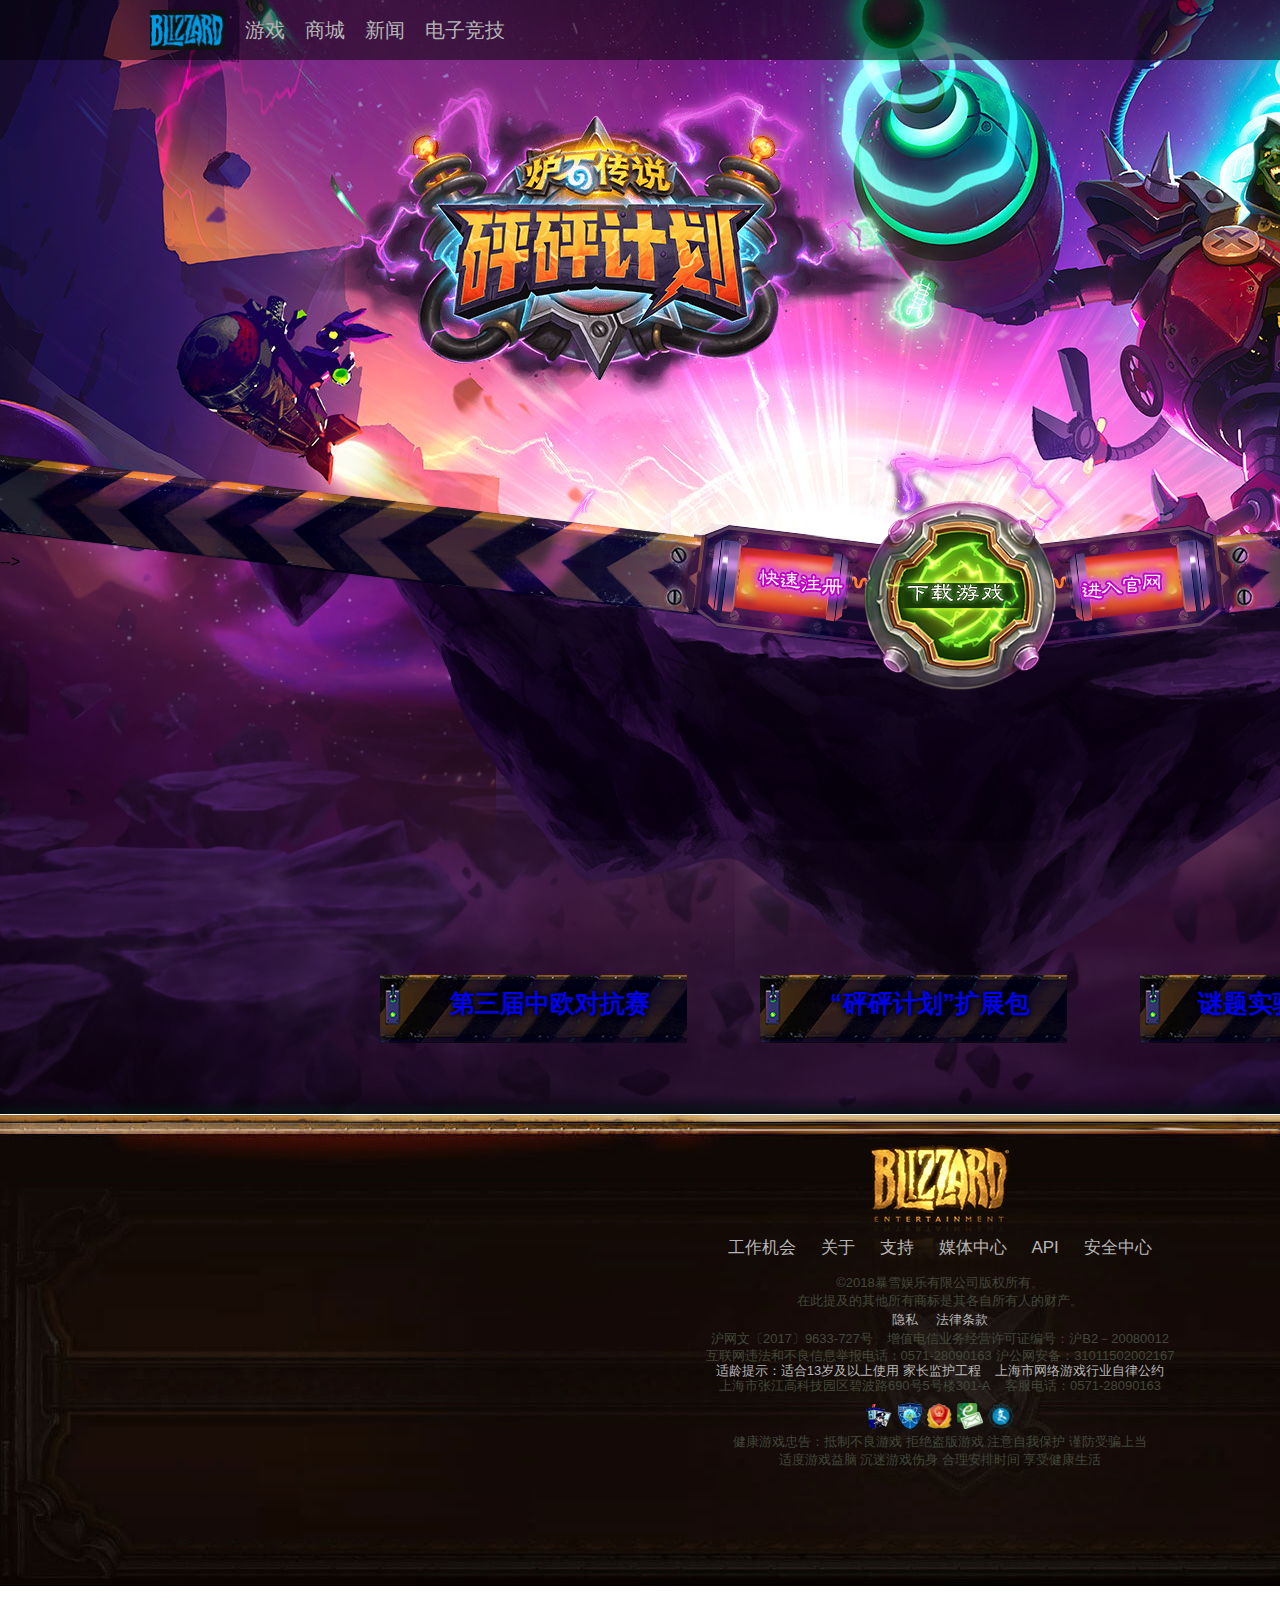
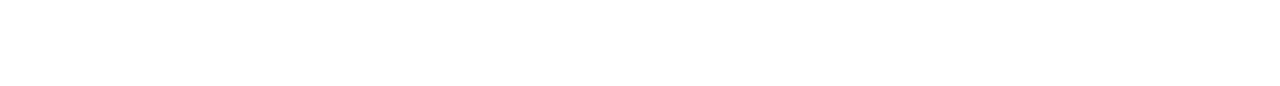
<file: BattleNet/index.html>
<!DOCTYPE html>
<html>
	<head>
		<meta charset="utf-8" />
		<title>炉石传说</title>
		<!--<link rel="icon" href="img/title.png" type="image/x-icon"/>-->
		<link rel="stylesheet" href="css/public.css" />
	</head>
	<body >
		<div class="container">
			<div id="desktop">
				<nav id="topContent">
					<div id="logo"><a href="#"><img src="img/ii/logob.png"/></a></div>
					<div id="game"><a href="#">游戏</a></div>
				    <div id="store"><a href="#">商城</a></div>
				    <div id="news"><a href="#">新闻</a></div>
				    <div id="e-sport"><a href="#">电子竞技</a> </div>
				    <div id="account">
				    	<div id="suport"><a href="#">支持</a> </div>
				        <div id="myAccount"><a href="#">我的账户</a> </div>
				    </div>
				</nav>
				<div class="logo"><img src="img/ii/logo.png"></div>
			</div>
		</div>	
		<div class="menu">
			<div class="menuChoices"><img src="img/ii/sprite.png" align="middle"></div>-->
			<!--<div class="left"><img src="img/drboom-1.png"></div>-->
			<!--<div class="right"><img src="img/drboom-2.png"></div>-->
		</div>
		
		<div class="mainNews">
			<!--<div class="newsBg"><img src="img/bg.jpg"></div>-->
			<div class="position">
			<div class="showNews">
				<!--<img src="img/title_bg.png">-->
				<a href="pengpeng.html" class="ce">第三届中欧对抗赛</a>
				<div class="showImg">
					<img src="img/ii/C_E.png" />
				</div>

			
				<!--<img src="img/title_bg.png">
				<p>xiaomi 8</p>
				<div class="showInf">手机太6了！</div>-->
			</div>
			
			<div class="showNews">
				
				<!--<img src="img/title_bg.png">-->
				<a href="pengpeng.html" class="pp">“砰砰计划”扩展包</a>
				<div class="showImg">
					<img src="img/ii/boom.png" />
				</div>
			
				<!--<img src="img/title_bg.png">
				<p>xiaomi 8</p>
				<div class="showInf">手机太6了！</div>-->
			</div>
			
			<div  class="showNews">
				
				<!--<img src="img/title_bg.png">-->
				<a href="pengpeng.html" class="se">谜题实验室现已开放</a>
				<div class="showImg">
					<img src="img/ii/secret.png" />
				</div>
			
				<!--<img src="img/title_bg.png">
				<p>xiaomi 8</p>
				<div class="showInf">手机太6了！</div>-->
			</div>
			</div>
			
		</div>
		
		<div class="bottom">
			<!--<div class="bottomBg"><img src="img/footer.jpg"></div>-->
			<div class="navfooter">
				<div class="footer-logo"><img src="img/ii/logo_blizzard.png"/></div>
				<div class="foot-link">
					<div class="workchance">
						<a href="#">工作机会</a>
					</div>
					<div class="workchance">
						<a href="#">关于</a>
					</div>
					<div class="workchance">
						<a href="#">支持</a>
					</div>
					<div class="workchance">
						<a href="#">媒体中心</a>
					</div>
					<div class="workchance">
						<a href="#">API</a>
					</div>
					<div class="workchance">
						<a href="#">安全中心</a>
					</div>
				</div>
				<div class="copyright">©2018暴雪娱乐有限公司版权所有。</div>
				<div class="copyright">在此提及的其他所有商标是其各自所有人的财产。</div>
				
				<div class="legal">
					<div class="privacy">
						<a href="#">隐私</a>
					</div>
					<div class="privacy">
						<a href="#">法律条款</a>
					</div>
				</div>
				<div class="legalmessage">
					<div class="number"><a href="#">沪网文〔2017〕9633-727号</a></div>
					<div class="number"><a href="#">增值电信业务经营许可证编号：沪B2－20080012</a></div>
					
				</div>
				<div class="additionalLegal">
					<div class="addition">互联网违法和不良信息举报电话：0571-28090163</div>
					<div class="addition">沪公网安备：31011502002167</div>
				</div>
				<div class="agetip">
					<div class="age"><a href="#">适龄提示：适合13岁及以上使用 家长监护工程</a></div>
					<div class="age"><a href="#">上海市网络游戏行业自律公约</a></div>
				</div>
				<div class="address">
					<div class="addresscontent">上海市张江高科技园区碧波路690号5号楼301-A</div>
					<div class="addresscontent">客服电话：0571-28090163</div>
				</div>
				<div class="legalPicture">
					<a href="#"><img src="img/ii/cyberpolice.gif"/></a>
					<a href="#"><img src="img/ii/zx100.gif"/></a>
					<a href="#"><img src="img/ii/sgs.gif"/></a>
					<a href="#"><img src="img/ii/shjbzx.gif"/></a>
					<a href="#"><img src="img/ii/culture-logo-1.png"/></a>
				</div>
				<div class="addiction">健康游戏忠告：抵制不良游戏  拒绝盗版游戏  注意自我保护  谨防受骗上当</div>
				<div class="addiction">适度游戏益脑  沉迷游戏伤身  合理安排时间  享受健康生活</div>
			</div>
		</div>
	</body>
	<!--<script type="text/javascript" src="js/jquery-3.3.1.js" ></script>
	<script type="text/javascript" src="js/showImg.js" ></script>-->
</html>
</file>
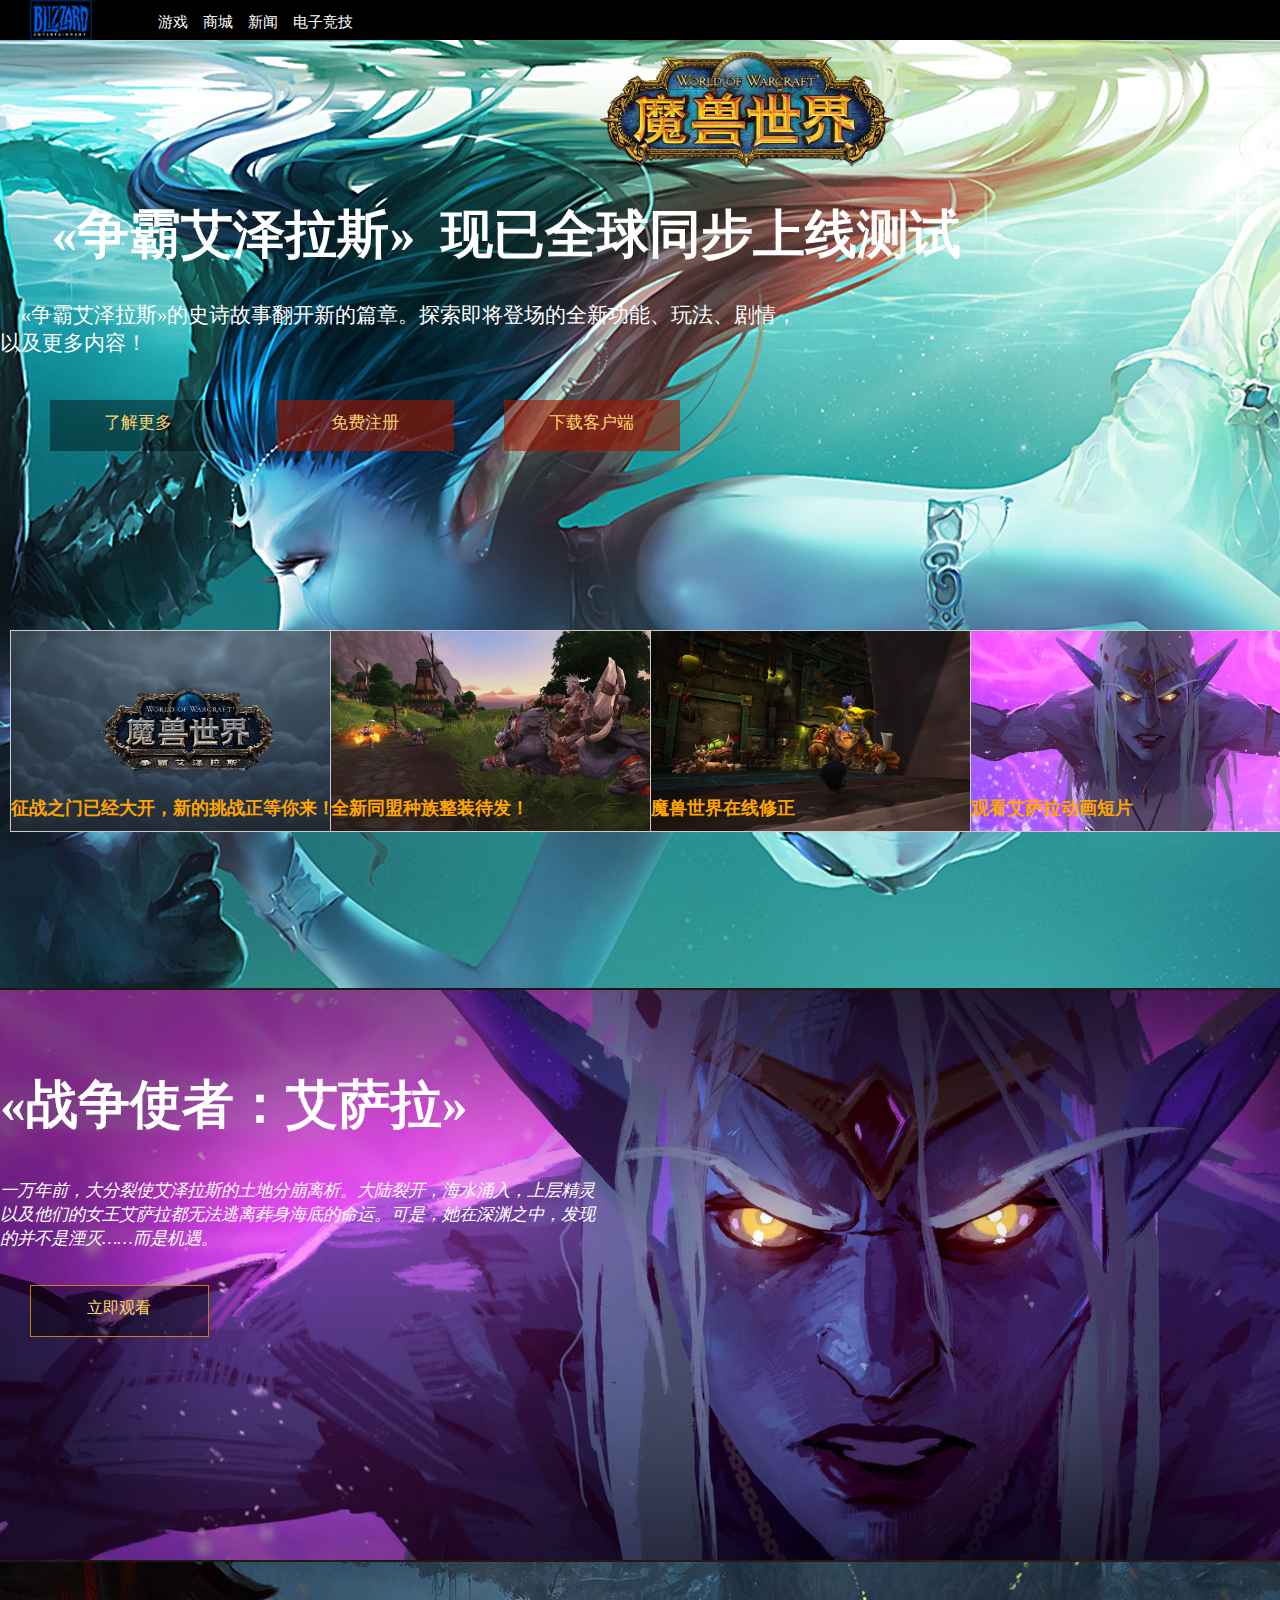
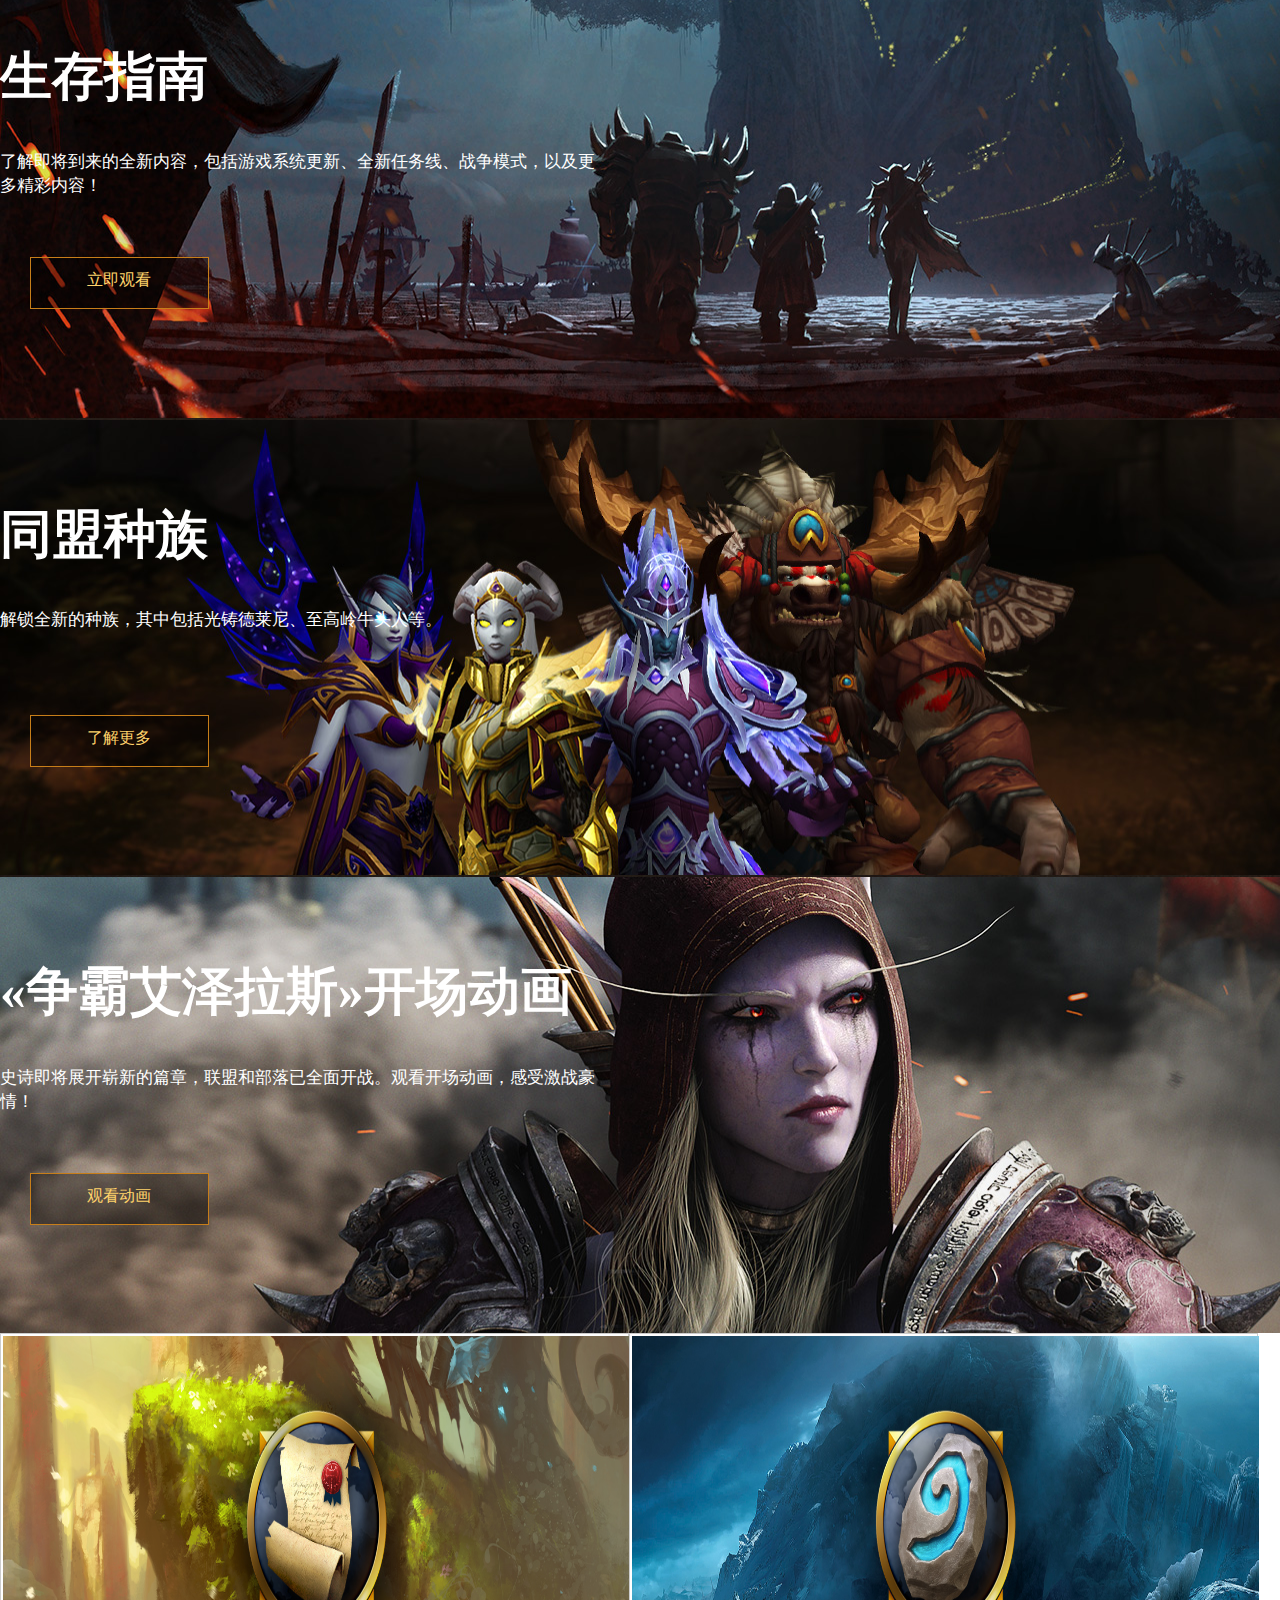
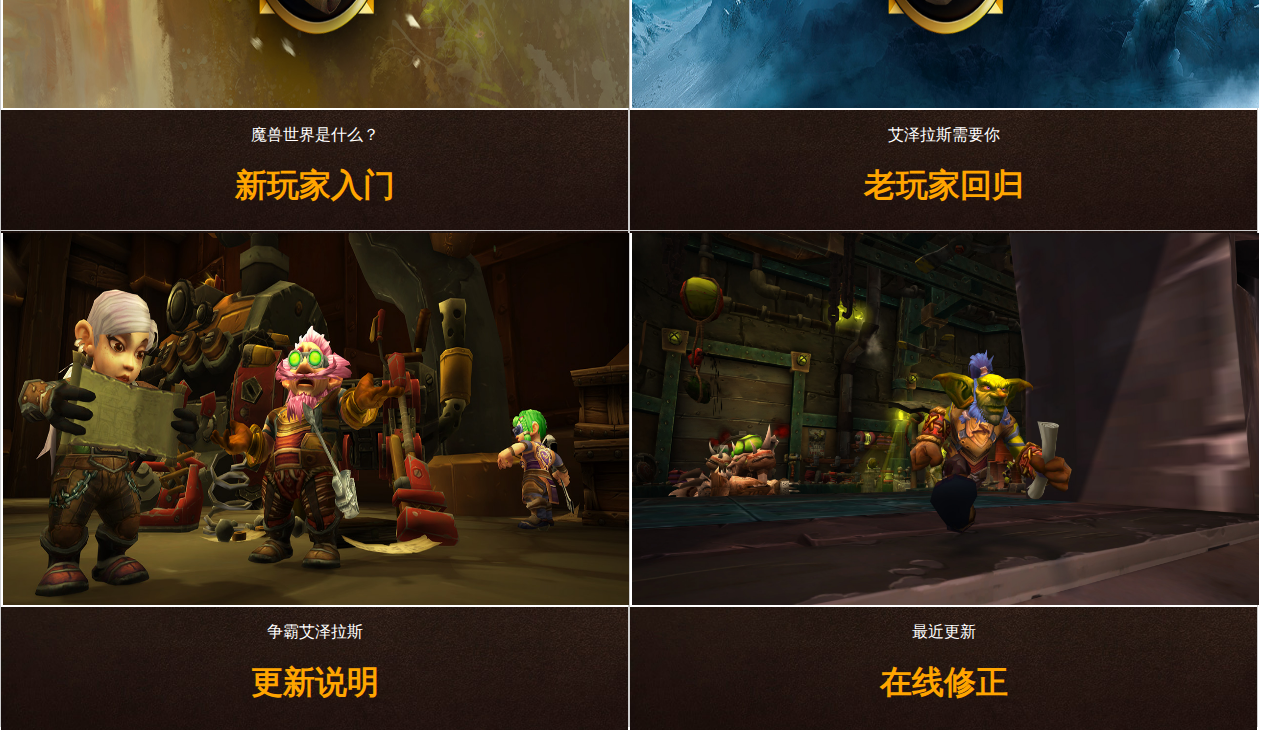
<file: BattleNet/demo1.html>
<!DOCTYPE html>
<html>
	<head>
		<meta charset="UTF-8">
		<title>魔兽世界</title>
		<style>
			*{
				margin: 0;
			}
			.body {
				width:100%;
				min-height: auto;
				/*background: orange;*/
				background-image: url(img/dbg.jpg);
			}
			.video{
				width: 100%;
				height: 988.233px;
				/*background: purple;*/
				background-image: url(img/vid.jpg);
			}
			.head-container{
				width: 100%;
				height: 40px;
				background: black;
			}
			.head-container .baoxue{
				width: 61.81px;
				height: 40px;
				margin-left: 30px;
				float: left;
				position: relative;
			}
			.head-container .baoxue img{
				width: 100%;
				height: 100%;
			}
			.head-container .biaoti{
				width: 600px;
				height: 40px;
				text-align: center;
				margin-left: 118px;
			}
			.head-container .biaoti ul li{
				list-style: none;
				text-align: center;
				color: white;
				font-size: 15px;
				float: left;
				cursor: pointer;
				line-height: 15px;
			}
			.head-container .biaoti ul li a{
				display: block;
				color: white;
				text-decoration: none;
			}
			.head-container .biaoti ul li .showyx{
				width: 100%;
				height: 250px;
				background-color: rgba(100,98,65,.5);
				position: absolute;
				left: 0px;
				display: none;
			}
			.head-container .biaoti ul li:hover .showyx{
				display: block;
			}
			.msinfo{
				width: 100%;
				height: 130px;
				/*background: pink;*/
				position: relative;
				float: left;
			}
			.msinfo .mslogo{
				width: 293px;
				height: 118px;
				background-image: url(img/moshoulogotu.png);
				background-size: 100%;
				position: relative;
				top: 12px;
				left: 600px;
				float: left;
			}
			.space1{
				width: 100%;
				height: 160px;
				/*background: gray;*/
			}
			.dazi{
				width: 100%;
				height: 262.733px;
				/*background: palegreen;*/
			}
			.dazi .dazi_biaoti{
				width: 100%;
				height: 77.4px;
				font-size: 51.6px;
				color: white;
			}
			.dazi .dazi_space{
				width: 100%;
				height: 24px;
			}
			.dazi .dazi_js{
				width: 800px;
				height: 62.2px;
				font-size: 20.7333px;
				font-weight: 400;
				color: white;
			}
			.dazi .dazi_space2{
				width: 50%;
				height: 36px;
			}
			.dazi .dazi_button{
				width: 100%;
				height: 73.1333px;
			}
			.dazi .dazi_button .button1{
				width: 176.8px;
				height:51.5333px;
				background: rgba(0,0,0,.4);
				float: left;
				margin-left: 50px;
				cursor: pointer;
			}
			.dazi .dazi_button .button1:hover{
				background-color: rgba(199, 126, 25,.8);
			}
			.dazi .dazi_button .button2{
				width: 176.8px;
				height:51.5333px;
				background-color: rgba(159,22,0,.6);
				float: left;
				margin-left: 50px;
				cursor: pointer;
			}
			.dazi .dazi_button .button2:hover{
				background-color: rgba(159,22,0,.8);
			}
			.dazi .dazi_button .button3{
				width: 176.8px;
				height:51.5333px;
				float: left;
				background-color: rgba(159,22,0,.6);
				margin-left: 50px;
				cursor: pointer;
			}
			.dazi .dazi_button .button3:hover{
				background-color: rgba(159,22,0,.8);
			}
			.dazi .dazi_button .button1 .button1-label{
				width: 116.8px;
				height: 25.9333px;
				color: rgb(255, 211, 107);
				text-align: center;
				line-height: 25.9333px;
				margin-left: 30px;
				margin-top: 10px;
				font-size: 17.2833px;
			}
			.dazi .dazi_button .button2 .button2-label{
				width: 116.8px;
				height: 25.9333px;
				color: rgb(255, 211, 107);
				font-size: 17.2833px;
				text-align: center;
				line-height: 25.9333px;
                margin-left: 30px;
				margin-top: 10px;
				
			}
			.dazi .dazi_button .button3 .button3-label{
				width: 116.8px;
				height: 25.9333px;
				color: rgb(255, 211, 107);
				font-size: 17.2833px;
				text-align: center;
				line-height: 25.9333px;
				margin-left: 30px;
				margin-top: 10px;
			}
			.space2{
				width: 100%;
				height: 160px;
				/*background: blue;*/
			}
			.xinwen1{
				width: 25%;
				height: 215.5px;
				/*background: brown;*/
				float: left;
			}
			.xinwen1 .xwt1{
				width: 354.8px;
				height: 199.567px;
				background-image: url(img/xw1.png);
				background-size: 100%;
				margin-top: 7.5px;
				margin-left: 10px;
				float: left;
				border: 1px #ccc solid;
				cursor: pointer;
			}
			.xinwen1 .xwt1:hover{
				border-color: orange;
			}
			.xinwen1 .xwt1 .xwt1-w{
				width: 354.8px;
				height: 84px;
				/*background: blue;*/
				margin-top: 116px;
				font-size: 18px;
				line-height: 40.6px;
				color: orange;
			}
			.xinwen2{
				width: 25%;
				height: 215.5px;
				/*background: white;*/
				float: left;
			}
			.xinwen2 .xwt2{
				width: 354.8px;
				height: 199.567px;
				background-image: url(img/xw2.jpg);
				background-size: 100%;
				margin-top: 7.5px;
				margin-left: 10px;
				float: left;
				border: 1px #ccc solid;
				cursor: pointer;
			}
			.xinwen2 .xwt2:hover{
				border-color: orange;
			}
			.xinwen2 .xwt2 .xwt2-w{
				width: 354.8px;
				height: 84px;
				/*background: blue;*/
				margin-top: 116px;
				font-size: 18px;
				line-height: 40.6px;
				color: orange;
			}
			.xinwen3{
				width: 25%;
				height: 215.5px;
				/*background: brown;*/
				float: left;
			}
			.xinwen3 .xwt3{
				width: 354.8px;
				height: 199.567px;
				background-image: url(img/xw3.jpg);
				background-size: 100%;
				margin-top: 7.5px;
				margin-left: 10px;
				float: left;
				border: 1px #ccc solid;
				cursor: pointer;
			}
			.xinwen3 .xwt3:hover{
				border-color: orange;
			}
			.xinwen3 .xwt3 .xwt3-w{
				width: 354.8px;
				height: 84px;
				/*background: blue;*/
				margin-top: 116px;
				font-size: 18px;
				line-height: 40.6px;
				color: orange;
			}
			.xinwen4{
				width: 25%;
				height: 215.5px;
				/*background: khaki;*/
				float: left;
			}
			.xinwen4 .xwt4{
				width: 354.8px;
				height: 199.567px;
				background-image: url(img/xw4.jpg);
				background-size: 100%;
				margin-top: 7.5px;
				margin-left: 10px;
				float: left;
				border: 1px #ccc solid;
				cursor: pointer;
			}
			.xinwen4 .xwt4:hover{
				border-color: orange;
			}
			.xinwen4 .xwt4 .xwt4-w{
				width: 354.8px;
				height: 84px;
				/*background: blue;*/
				margin-top: 116px;
				font-size: 18px;
				line-height: 40.6px;
				color: orange;
			}
			.asl{
				width: 100%;
				height: 569.7px;
				/*background: white;*/
				background-image: url(img/asl.jpg);
				margin-top: 2px;
				position: relative;
			}
			.asl .aslbiaoti{
				width: 1215.37px;
				height: 77.4px;
				color: white;
				font-size: 51.6px;
				position: relative;
				top: 80px;
			}
			.asl .aslnr{
				width: 607.683px;
				height: 77.8px;
				/*background: red;*/
				font-size: 17.2833px;
				color: white;
				margin-top: 30px;
				position: relative;
				top: 80px;
			}
			.asl .aslbutton{
				width: 627.683px;
				height: 73.1333px;
				/*background: hotpink;*/
				position: relative;
				top: 80px;
			}
			.asl .aslbutton .aslbuttoninner{
				width: 176.8px;
				height: 49.9333px;
				background-color: rgba(0,0,0,.4);
				border: 1px solid #c77e19;
				margin-top: 30px;
				margin-left: 30px;
				cursor: pointer;
				
			}
			.asl .aslbutton .aslbuttoninner .aslbuttonlabel{
				width: 116.8px;
				height: 25.9333px;
				/*background: red;*/
				text-align: center;
				margin-top: 12px;
				margin-left: 30px;
				color: rgb(255, 211, 107);
			}
			.asl .aslbutton .aslbuttoninner:hover{
				background-color: rgb(247, 177, 10)
			}
			.sczn{
				width: 100%;
				height: 455.75px;
				/*background: aqua;*/
				background-image: url(img/sczn.jpg);
				margin-top: 2px;
				position: relative;
			}
			.sczn .scznbiaoti{
				width: 1215.37px;
				height: 77.4px;
				color: white;
				font-size: 51.6px;
				top: 80px;
				position: relative;
			}
			.sczn .scznnr{
				width: 607.683px;
				height: 77.8px;
				/*background: red;*/
				font-size: 17.2833px;
				color: white;
				margin-top: 30px;
				position: relative;
				top: 80px;
			}
			.sczn .scznbutton{
				width: 627.683px;
				height: 73.1333px;
				/*background: hotpink;*/
				position: relative;
				top: 80px;
			}
			.sczn .scznbutton .scznbuttoninner{
				width: 176.8px;
				height: 49.9333px;
				background-color: rgba(0,0,0,.4);
				border: 1px solid #c77e19;
				margin-top: 30px;
				margin-left: 30px;
				cursor: pointer;
				
			}
			.sczn .scznbutton .scznbuttoninner .scznbuttonlabel{
				width: 116.8px;
				height: 25.9333px;
				/*background: red;*/
				text-align: center;
				margin-top: 12px;
				margin-left: 30px;
				color: rgb(255, 211, 107);
			}
			.sczn .scznbutton .scznbuttoninner:hover{
				background-color: rgb(247, 177, 10)
			}
			.tmzz{
				width: 100%;
				height: 455.75px;
				/*background: navajowhite;*/
				background-image: url(img/tmzz.jpg);
				margin-top: 2px;
			}
			.tmzz .tmzzbiaoti{
				width: 1215.37px;
				height: 77.4px;
				color: white;
				font-size: 51.6px;
				top: 80px;
				position: relative;
			}
			.tmzz .tmzznr{
				width: 607.683px;
				height: 77.8px;
				/*background: red;*/
				font-size: 17.2833px;
				color: white;
				margin-top: 30px;
				position: relative;
				top: 80px;
			}
			.tmzz .tmzzbutton{
				width: 627.683px;
				height: 73.1333px;
				/*background: hotpink;*/
				position: relative;
				top: 80px;
			}
			.tmzz .tmzzbutton .tmzzbuttoninner{
				width: 176.8px;
				height: 49.9333px;
				background-color: rgba(0,0,0,.4);
				border: 1px solid #c77e19;
				margin-top: 30px;
				margin-left: 30px;
				cursor: pointer;
				
			}
			.tmzz .tmzzbutton .tmzzbuttoninner .tmzzbuttonlabel{
				width: 116.8px;
				height: 25.9333px;
				/*background: red;*/
				text-align: center;
				margin-top: 12px;
				margin-left: 30px;
				color: rgb(255, 211, 107);
			}
			.tmzz .tmzzbutton .tmzzbuttoninner:hover{
				background-color: rgb(247, 177, 10)
			}
			.kcdh{
				width: 100%;
				height: 455.75px;
				/*background: dimgray*/
				background-image: url(img/kcdh.jpg);
				background-repeat: no-repeat;
				margin-top: 2px;
				
			}
			.kcdh .kcdhbiaoti{
				width: 1215.37px;
				height: 77.4px;
				color: white;
				font-size: 51.6px;
				top: 80px;
				position: relative;
			}
			.kcdh .kcdhnr{
				width: 607.683px;
				height: 77.8px;
				/*background: red;*/
				font-size: 17.2833px;
				color: white;
				margin-top: 30px;
				position: relative;
				top: 80px;
			}
			.kcdh .kcdhbutton{
				width: 627.683px;
				height: 73.1333px;
				/*background: hotpink;*/
				position: relative;
				top: 80px;
			}
			.kcdh .kcdhbutton .kcdhbuttoninner{
				width: 176.8px;
				height: 49.9333px;
				background-color: rgba(0,0,0,.4);
				border: 1px solid #c77e19;
				margin-top: 30px;
				margin-left: 30px;
				cursor: pointer;
				
			}
			.kcdh .kcdhbutton .kcdhbuttoninner .kcdhbuttonlabel{
				width: 116.8px;
				height: 25.9333px;
				/*background: red;*/
				text-align: center;
				margin-top: 12px;
				margin-left: 30px;
				color: rgb(255, 211, 107);
			}
			.kcdh .kcdhbutton .kcdhbuttoninner:hover{
				background-color: rgb(247, 177, 10)
			}
			.rm{
				width: 49%;
				height: 495px;
				/*background: brown;*/
				float: left;
				border: 1px #ccc solid;
			}
			.rm .rmtu{
				width: 100%;
				height: 371.8px;
				margin: 2px;
			}
			.rm .rmtu img{
				width: 100%;
				height: 100%;
			}
			.rm .rmwz{
				width: 100%;
				height: 123.2px;
				background-image: url(img/navbg.jpg);
				text-align: center;
				line-height: 50px;
			}
			.rm:hover{
				border-color: orange;
			}
			.hg{
				width: 49%;
				height: 495px;
				/*background: gold;*/
				float: left;
				border: 1px #ccc solid;
			}
			.hg .hgtu{
				width: 100%;
				height: 371.8px;
				margin: 2px;
			}
			.hg .hgtu img{
				width: 100%;
				height: 100%;
			}
			.hg .hgwz{
				width: 100%;
				height: 123.2px;
				background-image: url(img/navbg.jpg);
				text-align: center;
				line-height: 50px;
			}
			.hg:hover{
				border-color: orange;
			}
			.sm{
				width: 49%;
				height: 495px;
				/*background: white;*/
				float: left;
				border: 1px #ccc solid;
			}
			.sm .smtu{
				width: 100%;
				height: 371.8px;
				margin: 2px;
			}
			.sm .smtu img{
				width: 100%;
				height: 100%;
			}
			.sm .smwz{
				width: 100%;
				height: 123.2px;
				background-image: url(img/navbg.jpg);
				text-align: center;
				line-height: 50px;
			}
			.sm:hover{
				border-color: orange;
			}
			.xz{
				width: 49%;
				height: 495px;
				/*background: paleturquoise;*/
				float: left;
				border: 1px #ccc solid;
			}
			.xz .xztu{
				width: 100%;
				height: 371.8px;
				margin: 2px;
			}
			.xz .xztu img{
				width: 100%;
				height: 100%;
			}
			.xz .xzwz{
				width: 100%;
				height: 123.2px;
				background-image: url(img/navbg.jpg);
				text-align: center;
				line-height: 50px;
			}
			.xz:hover{
				border-color: orange;
			}

		</style>
	</head>
	<body>
		<div class="body">
			<div class="video">
				<div class="head-container">
					<div class="baoxue">
						<img src="img/baoxue.jpg" />
					</div>
					<div class="biaoti">
						<ul>
							<li><a href="#"><br/>游戏&nbsp;&nbsp;&nbsp;&nbsp;</a>
								<div class="showyx">
								</div>
							</li>
							<li><br/>商城&nbsp;&nbsp;&nbsp;&nbsp;</li>
							<li><br/>新闻&nbsp;&nbsp;&nbsp;&nbsp;</li>
							<li><br/>电子竞技</li>
						</ul>
					</div>
				</div>
			    <div class="msinfo">
			    	<div class="mslogo"></div>
			    </div>
			    <div class="space1"></div>
			    <div class="dazi">
			    	<div class="dazi_biaoti"><b>&nbsp;&nbsp;&nbsp;&nbsp;&laquo;争霸艾泽拉斯&raquo;&nbsp;&nbsp;现已全球同步上线测试</b></div>
			    	<div class="dazi_space"></div>
			    	<div class="dazi_js">&nbsp;&nbsp;&nbsp;&nbsp;&laquo;争霸艾泽拉斯&raquo;的史诗故事翻开新的篇章。探索即将登场的全新功能、玩法、剧情，以及更多内容！</div>
			    	<div class="dazi_space2"></div>
			    	<div class="dazi_button">
			    		<div class="button1">
			    			<div class="button1-label">了解更多</div>
			    		</div>
			    		<div class="button2">
			    			<div class="button2-label">免费注册</div>
			    		</div>
			    		<div class="button3">
			    			<div class="button3-label">下载客户端</div>
			    		</div>
			    	</div>
			    </div>
			    <div class="space2"></div>
			    <div class="xinwen1">
			    	<div class="xwt1">
			    		<div class="xwt1-w"><br/><b>征战之门已经大开，新的挑战正等你来！</b></div>
			    	</div>
			    </div>
			    <div class="xinwen2">
			    	<div class="xwt2">
			    		<div class="xwt2-w"><br/><b>全新同盟种族整装待发！</b></div>
			    	</div>
			    </div>
			    <div class="xinwen3">
			    	<div class="xwt3">
			    		<div class="xwt3-w"><br/><b>魔兽世界在线修正</b></div>
			    	</div>
			    </div>
			    <div class="xinwen4">
			    	<div class="xwt4">
			    		<div class="xwt4-w"><br/><b>观看艾萨拉动画短片</b></div>
			    	</div>
			    </div>
			</div>
			<div class="asl">
				<div class="aslbiaoti"><b>&laquo;战争使者：艾萨拉&raquo;</b></div>
				<div class="aslnr"><p></p><i>一万年前，大分裂使艾泽拉斯的土地分崩离析。大陆裂开，海水涌入，上层精灵</i><br/>
					<i>以及他们的女王艾萨拉都无法逃离葬身海底的命运。可是，她在深渊之中，发现</i><br />
					<i>的并不是湮灭……而是机遇。</i>
				</div>
				<div class="aslbutton">
					<div class="aslbuttoninner">
						<div class="aslbuttonlabel">立即观看</div>
					</div>
				</div>
			</div>
			<div class="sczn">
				<div class="scznbiaoti"><b>生存指南</b></div>
				<div class="scznnr">了解即将到来的全新内容，包括游戏系统更新、全新任务线、战争模式，以及更<br/>多精彩内容！</div>
				<div class="scznbutton">
					<div class="scznbuttoninner">
						<div class="scznbuttonlabel">立即观看</div>
					</div>
				</div>
			</div>
			<div class="tmzz">
				<div class="tmzzbiaoti"><b>同盟种族</b></div>
				<div class="tmzznr">解锁全新的种族，其中包括光铸德莱尼、至高岭牛头人等。</div>
				<div class="tmzzbutton">
					<div class="tmzzbuttoninner">
						<div class="tmzzbuttonlabel">了解更多</div>
					</div>
				</div>
			</div>
			<div class="kcdh">
				<div class="kcdhbiaoti"><b>&laquo;争霸艾泽拉斯&raquo;开场动画</b></div>
				<div class="kcdhnr">史诗即将展开崭新的篇章，联盟和部落已全面开战。观看开场动画，感受激战豪情！</div>
				<div class="kcdhbutton">
					<div class="kcdhbuttoninner">
						<div class="kcdhbuttonlabel">观看动画</div>
					</div>
				</div>
			</div>
			<div class="rm">
				<div class="rmtu">
					<img src="img/rm.jpg"/>
				</div>
				<div class="rmwz">
					<p><font size="3" color="white" >魔兽世界是什么？</font></p>
					<p><font size="6" color="orange"><b>新玩家入门</b></font></p>
				</div>
			</div>
			<div class="hg">
				<div class="hgtu">
					<img src="img/hg.jpg" />
				</div>
				<div class="hgwz">
					<p><font size="3" color="white" >艾泽拉斯需要你</font></p>
					<p><font size="6" color="orange"><b>老玩家回归</b></font></p>
				</div>
			</div>
			<div class="sm">
				<div class="smtu">
					<img src="img/sm.jpg" />
				</div>
				<div class="smwz">
					<p><font size="3" color="white" >争霸艾泽拉斯</font></p>
					<p><font size="6" color="orange"><b>更新说明</b></font></p>
				</div>
			</div>
			<div class="xz">
				<div class="xztu">
					<img src="img/xz.jpg">
				</div>
				<div class="xzwz">
					<p><font size="3" color="white" >最近更新</font></p>
					<p><font size="6" color="orange"><b>在线修正</b></font></p>
				</div>
			</div>
	    </div>
	</body>
</html>
</file>
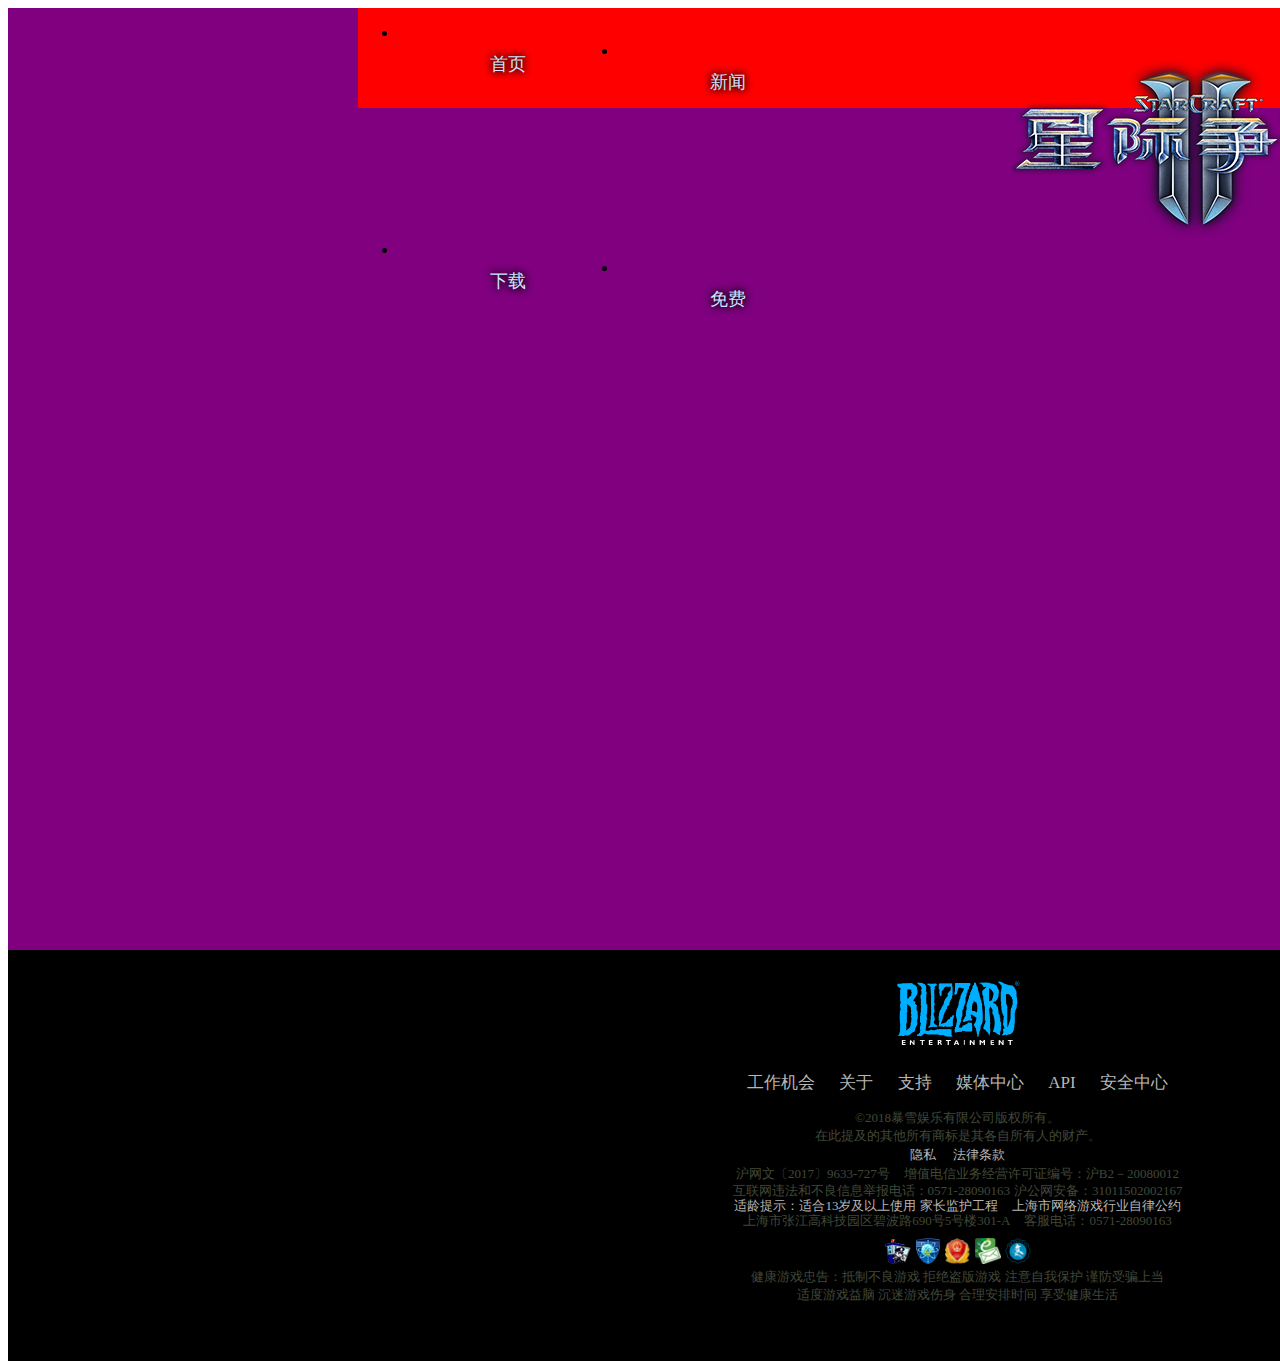
<file: BattleNet/homepage.html>
<!DOCTYPE html>
<html>

	<head>
		<meta charset="UTF-8">
		<title>《星际争霸II》官方网站_暴雪出品，史诗级竞技大作</title>
		<link rel="stylesheet" href="css/homepage.css" />
	</head>

	<body>

		<div class="m-header">

			<div class="nav">
				<ul>
					<li><a href="#">首页</a></li>
					<li><a href="#">新闻</a></li>
					
				
			<a href="#" class="logo">
				<img src="img/logo.jpg" />
			</a>
			
					<li><a href="#">下载</a></li>
					<li><a href="#">免费</a></li>
					
				</ul>
			</div>
		</div>
		<div class="m-content">

		</div>
		<div class="footer">
			
			<div class="navfooter">
				<div class="footer-logo"><a href="#"><img src="img/logo-bottom.png"/></a></div>
				<div class="foot-link">
					<div class="workchance">
						<a href="#">工作机会</a>
					</div>
					<div class="workchance">
						<a href="#">关于</a>
					</div>
					<div class="workchance">
						<a href="#">支持</a>
					</div>
					<div class="workchance">
						<a href="#">媒体中心</a>
					</div>
					<div class="workchance">
						<a href="#">API</a>
					</div>
					<div class="workchance">
						<a href="#">安全中心</a>
					</div>
				</div>
				<div class="copyright">©2018暴雪娱乐有限公司版权所有。</div>
				<div class="copyright">在此提及的其他所有商标是其各自所有人的财产。</div>
				
				<div class="legal">
					<div class="privacy">
						<a href="#">隐私</a>
					</div>
					<div class="privacy">
						<a href="#">法律条款</a>
					</div>
				</div>
				<div class="legalmessage">
					<div class="number"><a href="#">沪网文〔2017〕9633-727号</a></div>
					<div class="number"><a href="#">增值电信业务经营许可证编号：沪B2－20080012</a></div>
					
				</div>
				<div class="additionalLegal">
					<div class="addition">互联网违法和不良信息举报电话：0571-28090163</div>
					<div class="addition">沪公网安备：31011502002167</div>
				</div>
				<div class="agetip">
					<div class="age"><a href="#">适龄提示：适合13岁及以上使用 家长监护工程</a></div>
					<div class="age"><a href="#">上海市网络游戏行业自律公约</a></div>
				</div>
				<div class="address">
					<div class="addresscontent">上海市张江高科技园区碧波路690号5号楼301-A</div>
					<div class="addresscontent">客服电话：0571-28090163</div>
				</div>
				<div class="legalPicture">
					<a href="#"><img src="img/cyberpolice.gif"/></a>
					<a href="#"><img src="img/zx100.gif"/></a>
					<a href="#"><img src="img/sgs.gif"/></a>
					<a href="#"><img src="img/shjbzx.gif"/></a>
					<a href="#"><img src="img/culture-logo-1.png"/></a>
				</div>
				<div class="addiction">健康游戏忠告：抵制不良游戏  拒绝盗版游戏  注意自我保护  谨防受骗上当</div>
				<div class="addiction">适度游戏益脑  沉迷游戏伤身  合理安排时间  享受健康生活</div>
			</div>
		
		</div>

	</body>

</html>
</file>
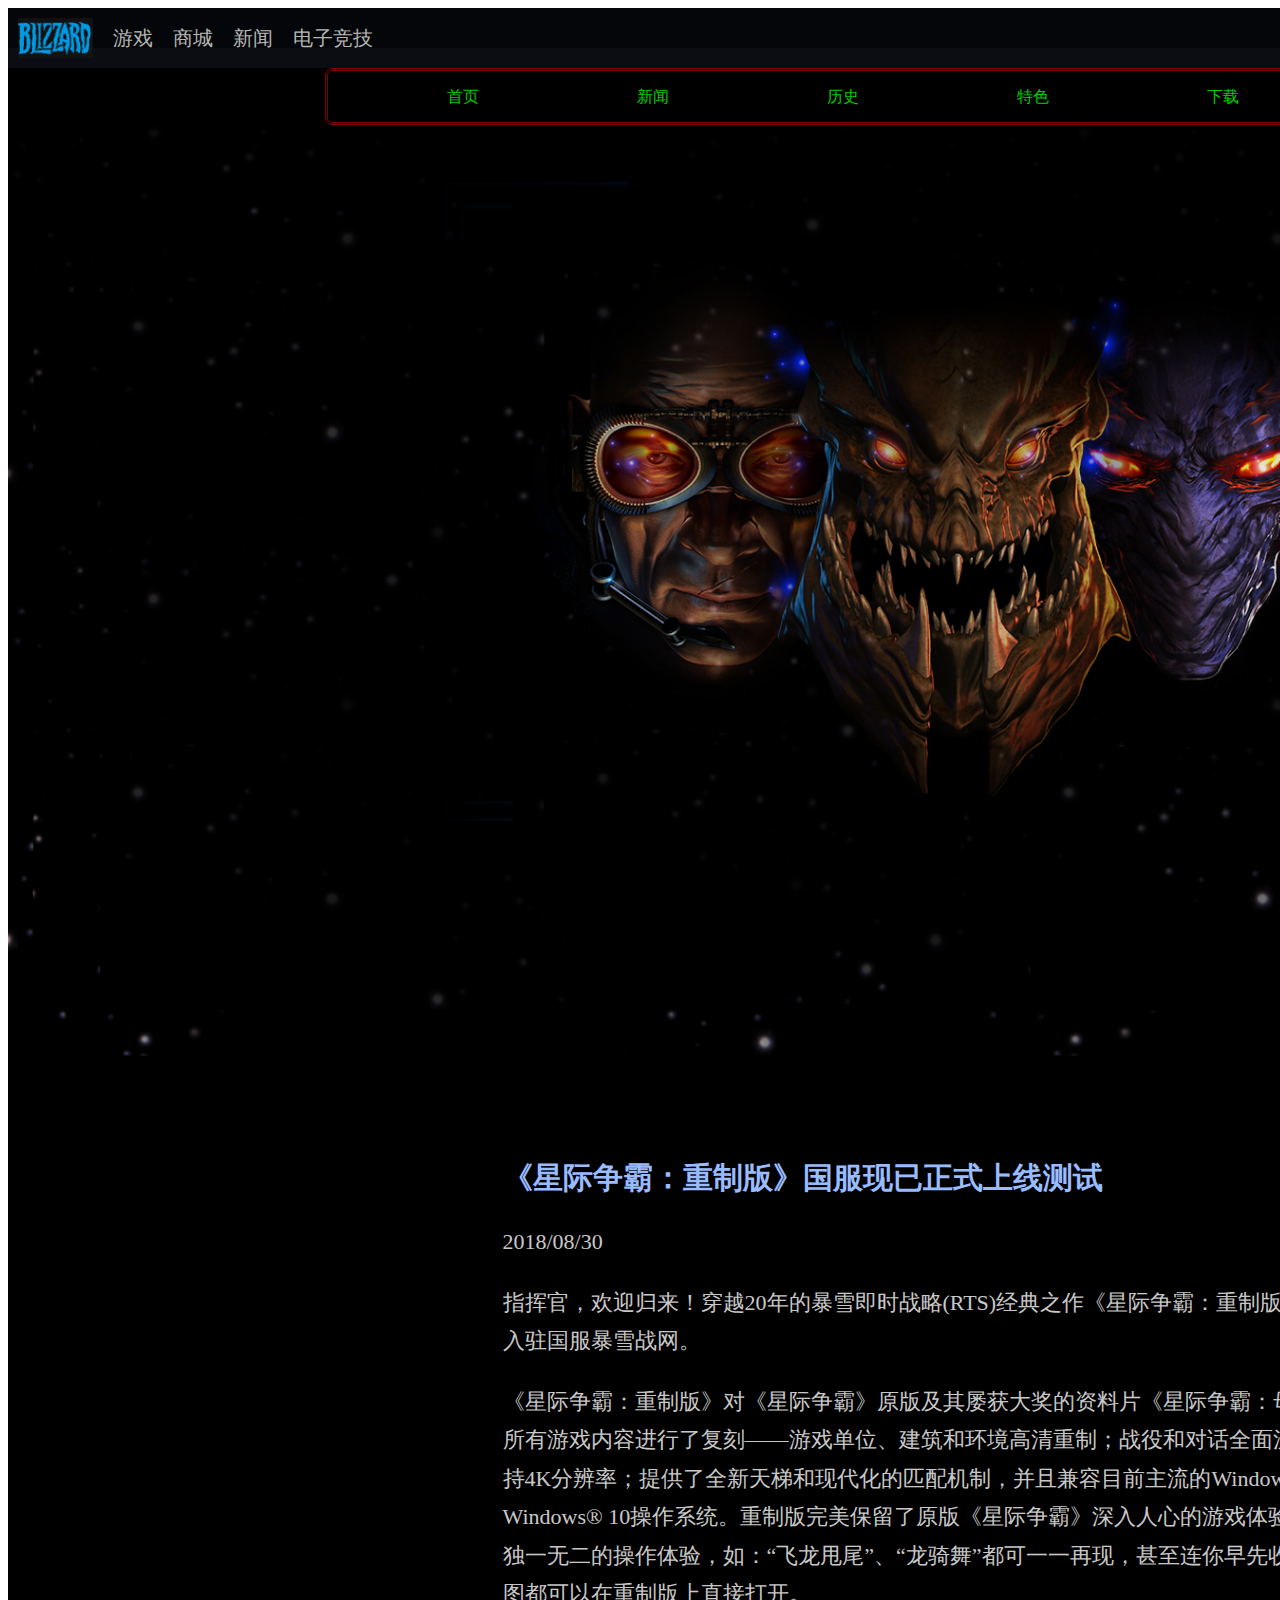
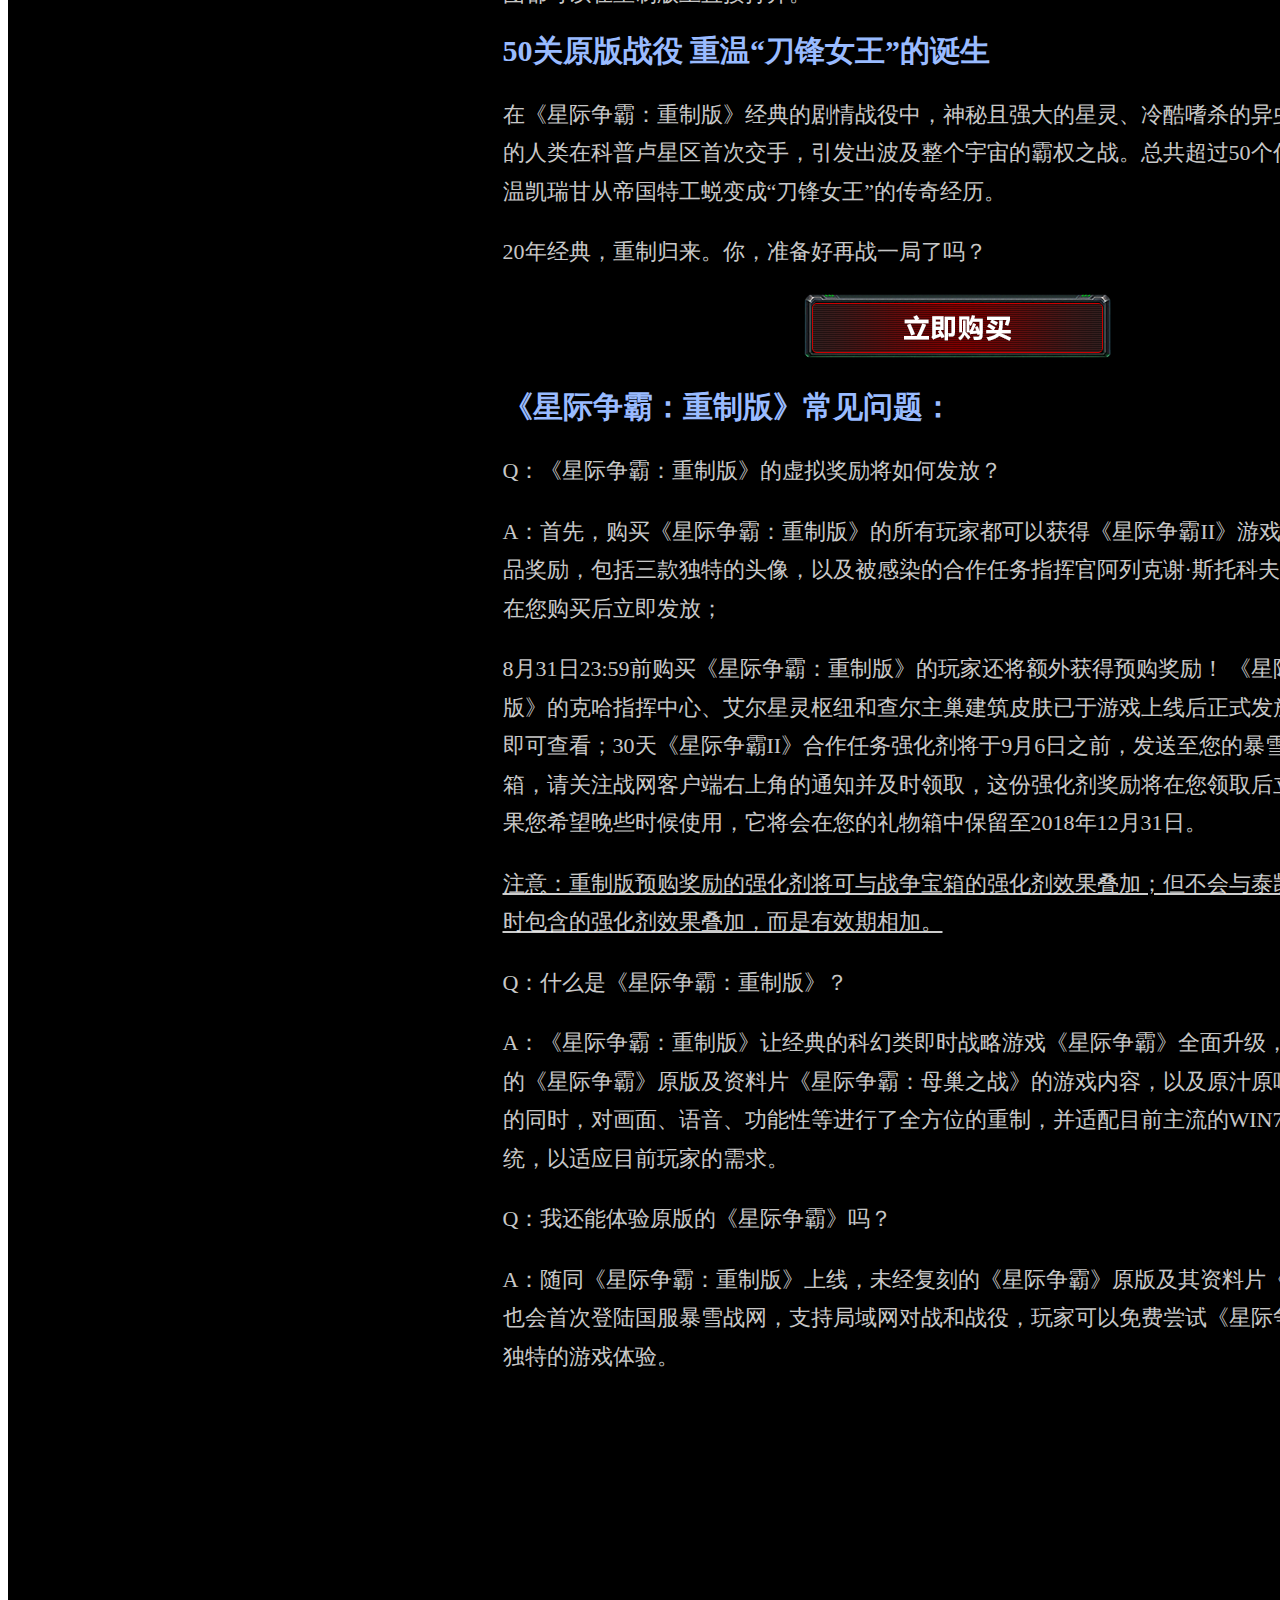
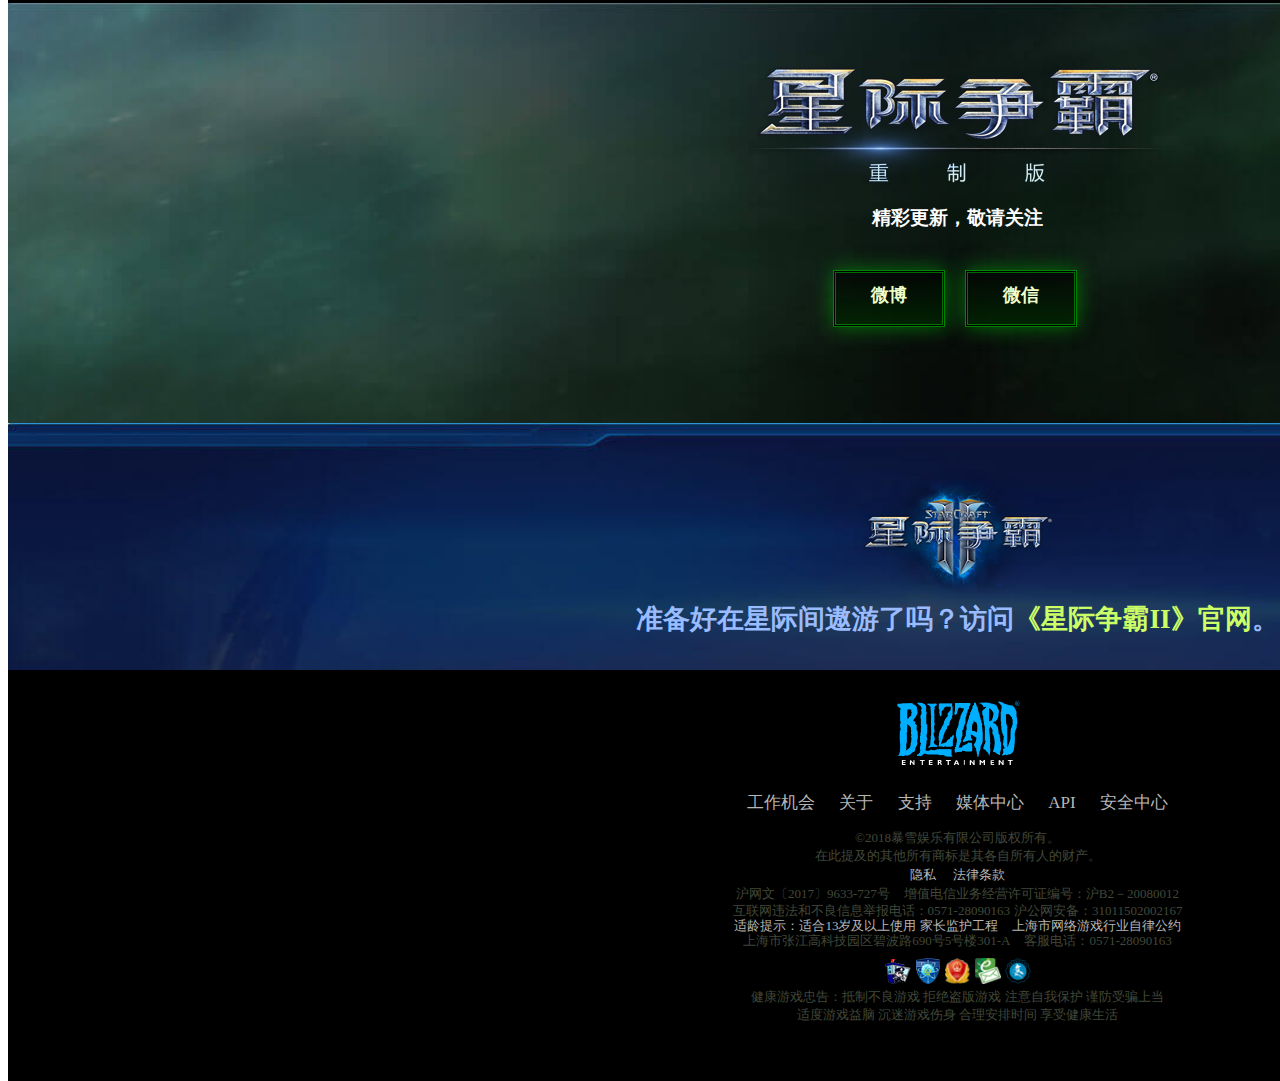
<file: BattleNet/sc.blizzard.cn.html>
<!DOCTYPE html>
<html>
	<head>
		<meta charset="UTF-8">
		<title>《星际争霸：重制版》官方网站 – 20年经典 重制归来！</title>
		<link rel="stylesheet" href="css/sc.blizzard.cn.css" /> 
	</head>
	<body>
		<div class="header">
			<div id="desktop">
			    <nav id="topContent">
					<div id="logo"><a href="#"><img src="img/logo.png"/></a></div>
					<div id="game"><a href="#">游戏</a></div>
				    <div id="store"><a href="#">商城</a></div>
				    <div id="news"><a href="#">新闻</a></div>
				    <div id="e-sport"><a href="#">电子竞技</a> </div>
				    <div id="account">
				    	<div id="suport"><a href="#">支持</a> </div>
				        <div id="myAccount"><a href="#">我的账户</a> </div>
				    </div>
				</nav>
			</div>	
		</div>
		<div class="middle">
			<div class="daohang" align="center">
				<ul>
					<li><a href="#">首页</a></li>
					<li><a href="#">新闻</a></li>
					<li><a href="#">历史</a></li>
					<li><a href="#">特色</a></li>
					<li><a href="#">下载</a></li>
					<li><a href="#">论坛</a></li>
				</ul>
			</div>
			<div class="bg">
				<img src="img/Z.jpg" width="1899px" />
			</div>
			<div class="bb">
				<h1>《星际争霸：重制版》国服现已正式上线测试</h1>
				<p>2018/08/30</p>
				<p>指挥官，欢迎归来！穿越20年的暴雪即时战略(RTS)经典之作《星际争霸：重制版》今起正式入驻国服暴雪战网。</p>
				<p>《星际争霸：重制版》对《星际争霸》原版及其屡获大奖的资料片《星际争霸：母巢之战》的所有游戏内容进行了复刻——游戏单位、建筑和环境高清重制；战役和对话全面汉化；最高支持4K分辨率；提供了全新天梯和现代化的匹配机制，并且兼容目前主流的Windows® 7 和 Windows® 10操作系统。重制版完美保留了原版《星际争霸》深入人心的游戏体验，包括那些独一无二的操作体验，如：“飞龙甩尾”、“龙骑舞”都可一一再现，甚至连你早先收藏的MOD地图都可以在重制版上直接打开。</p>
				<h1>50关原版战役 重温“刀锋女王”的诞生</h1>
				<p>在《星际争霸：重制版》经典的剧情战役中，神秘且强大的星灵、冷酷嗜杀的异虫、远离地球的人类在科普卢星区首次交手，引发出波及整个宇宙的霸权之战。总共超过50个任务，带你重温凯瑞甘从帝国特工蜕变成“刀锋女王”的传奇经历。</p>
				<p>20年经典，重制归来。你，准备好再战一局了吗？</p>
				<p style="text-align: center;">
					<a href="#" target="_blank">
						<img alt src="img/buy.png" />
					</a>
				</p>
				<h1>《星际争霸：重制版》常见问题：</h1>
				<p><strong>Q：《星际争霸：重制版》的虚拟奖励将如何发放？</strong></p>
				<p>A：首先，购买《星际争霸：重制版》的所有玩家都可以获得《星际争霸II》游戏中的虚拟物品奖励，包括三款独特的头像，以及被感染的合作任务指挥官阿列克谢·斯托科夫，这些奖励将在您购买后立即发放；</p>
				<p>8月31日23:59前购买《星际争霸：重制版》的玩家还将额外获得预购奖励！ 《星际争霸：重制版》的克哈指挥中心、艾尔星灵枢纽和查尔主巢建筑皮肤已于游戏上线后正式发放，登录游戏即可查看；30天《星际争霸II》合作任务强化剂将于9月6日之前，发送至您的暴雪战网“礼物”箱，请关注战网客户端右上角的通知并及时领取，这份强化剂奖励将在您领取后立即生效。如果您希望晚些时候使用，它将会在您的礼物箱中保留至2018年12月31日。</p>
				<p><u>注意：重制版预购奖励的强化剂将可与战争宝箱的强化剂效果叠加；但不会与泰凯斯礼包发售时包含的强化剂效果叠加，而是有效期相加。</u></p>
				<p><strong>Q：什么是《星际争霸：重制版》？</strong></p>
				<p>A：《星际争霸：重制版》让经典的科幻类即时战略游戏《星际争霸》全面升级，在保留最初的《星际争霸》原版及资料片《星际争霸：母巢之战》的游戏内容，以及原汁原味的游戏体验的同时，对画面、语音、功能性等进行了全方位的重制，并适配目前主流的WIN7和WIN10系统，以适应目前玩家的需求。</p>
				<p><strong>Q：我还能体验原版的《星际争霸》吗？</strong></p>
				<p>A：随同《星际争霸：重制版》上线，未经复刻的《星际争霸》原版及其资料片《母巢之战》也会首次登陆国服暴雪战网，支持局域网对战和战役，玩家可以免费尝试《星际争霸》经典而独特的游戏体验。</p>
				
			</div>
			<div class="social">
				<div class="container">
					<img src="img/xingjizhengba.png" />
					<h3>精彩更新，敬请关注</h3>
					<ul class="list">
						<li>
							<a class="button1" href="#" target="_blank">
								<h4>微博</h4>
							</a>
						</li>
						<li>
							<a class="button2" href="#" target="_blank">
								<h4>微信</h4>
							</a>
						</li>
					</ul>
				</div>
			</div>
			<div class="cta">
				<div class="container1">
					<img src="img/xxjzb.png" width="207px" height="128px"  />
					<h2>准备好在星际间遨游了吗？访问<a href="homepage.html" class="visted">《星际争霸II》官网</a>。 </h2>
				</div>
			</div>
		</div>
		<div class="footer">
			
			<div class="navfooter">
				<div class="footer-logo"><a href="#"><img src="img/logo-bottom.png"/></a></div>
				<div class="foot-link">
					<div class="workchance">
						<a href="#">工作机会</a>
					</div>
					<div class="workchance">
						<a href="#">关于</a>
					</div>
					<div class="workchance">
						<a href="#">支持</a>
					</div>
					<div class="workchance">
						<a href="#">媒体中心</a>
					</div>
					<div class="workchance">
						<a href="#">API</a>
					</div>
					<div class="workchance">
						<a href="#">安全中心</a>
					</div>
				</div>
				<div class="copyright">©2018暴雪娱乐有限公司版权所有。</div>
				<div class="copyright">在此提及的其他所有商标是其各自所有人的财产。</div>
				
				<div class="legal">
					<div class="privacy">
						<a href="#">隐私</a>
					</div>
					<div class="privacy">
						<a href="#">法律条款</a>
					</div>
				</div>
				<div class="legalmessage">
					<div class="number"><a href="#">沪网文〔2017〕9633-727号</a></div>
					<div class="number"><a href="#">增值电信业务经营许可证编号：沪B2－20080012</a></div>
					
				</div>
				<div class="additionalLegal">
					<div class="addition">互联网违法和不良信息举报电话：0571-28090163</div>
					<div class="addition">沪公网安备：31011502002167</div>
				</div>
				<div class="agetip">
					<div class="age"><a href="#">适龄提示：适合13岁及以上使用 家长监护工程</a></div>
					<div class="age"><a href="#">上海市网络游戏行业自律公约</a></div>
				</div>
				<div class="address">
					<div class="addresscontent">上海市张江高科技园区碧波路690号5号楼301-A</div>
					<div class="addresscontent">客服电话：0571-28090163</div>
				</div>
				<div class="legalPicture">
					<a href="#"><img src="img/cyberpolice.gif"/></a>
					<a href="#"><img src="img/zx100.gif"/></a>
					<a href="#"><img src="img/sgs.gif"/></a>
					<a href="#"><img src="img/shjbzx.gif"/></a>
					<a href="#"><img src="img/culture-logo-1.png"/></a>
				</div>
				<div class="addiction">健康游戏忠告：抵制不良游戏  拒绝盗版游戏  注意自我保护  谨防受骗上当</div>
				<div class="addiction">适度游戏益脑  沉迷游戏伤身  合理安排时间  享受健康生活</div>
			</div>
		
		</div>
	</body>
</html>
</file>
<file: BattleNet/css/public.css>
*{
	margin: 0px;
	padding: 0px;
}

a{  
	outline: none;
	text-decoration: none;
}

body *{
    text-transform: none;
    letter-spacing: 0px;
    font-family: 微软雅黑, "Microsoft YaHei", Helvetica, Tahoma, StSun, 宋体, SimSun, sans-serif;
    font-style: normal;
}

div{
	margin: 0;
    padding: 0;
    border: 0;
    outline: 0;
}

/**
 * 头部
 */
.container{
	position: relative;
	/*background-color: green;*/
	height: 553px;
	width: 1920px;
	background: url(../img/ii/banner.jpg);
}

.container .logo{
	display: block;
	padding-left: 280px;
}

/**
 * 头部导航
 * 
 */
#desktop{
	width: 1920px;
	height: 60px;
	float: left;
	background-color: rgba(0,0,0,0.5);
}

#topContent{
	position: relative;
	width: 1600px;
	height: 60px;
	left: 140px;

}

#logo{
	width: 75.06px;
	height: 60px;
	display: inline;
	margin: 10px;
}

#logo img{
	width: 75.06px;
	height: 40px;
}

#game{
	width: 40PX;
	height: 60px;
	display: inline;
}

#desktop a{
	color: #B6B6B6;
	font-size: 20px;
	display: block;
	float: left;
    line-height: 40px;
	margin: 10px;
}

#desktop a:hover{
	color: white;
}

#store{
	width: 40PX;
	height: 60px;
	display: inline;
}

#news{
	width: 40PX;
	height: 60px;
	display: inline;
}

#e-sport{
	width: 40PX;
	height: 60px;
	display: inline;
}

#account{
	width: 150px;
	height: 60px;
	float: right;
}

#account a{
	color: #B6B6B6;
	font-size: 18px;
	display: block;
	float: left;
    line-height: 40px;
	margin: 10px;
}

#suport{
	width: 34PX;
	height: 60px;
	display: inline;
}

#myAccount{
	width: 68PX;
	height: 60px;
	display: inline;
}


/*注册/下载*/
.menu{
	top: -100px;
	position: relative;
	height: 270.98px;
	width: 1920px;
	background: url(../img/ii/main_bg_top.png);
}
.menu .menuChoices{
	position: relative;
	width: 420px;
	height:100px;
	top: 90px;
	margin: auto;

}
.menu .left{
	float: left;
	position: relative;
	top: -1000px;
	z-index: 999;
}
.menu .right{
	float: right;
	position: relative;
	top: -1000px;
	z-index: 990;
}


/*主体*/

.mainNews{
	position: relative;
	/*background-color: green;*/
	height: 390.98px;
	width: 1920px;
	top: -101px;
	background: url(../img/ii/bg.jpg);
}
.mainNews .position{
	position: relative;
	width: 1200px;
	height: 500px;
	margin: auto;
	bottom: -230px;
}
.mainNews .showNews{
	position: relative;
	float:left;
	width:370px;
	height:90px;
	margin:5px;
	
				/*width: 370px;
				height: 90px;
				background-color: rgba(0,0,0,0);
				float: left;
				margin: 5px;
				transition: all 1s;
				position: relative;
				overflow: hidden;*/
	

}
.mainNews .showNews:hover{

	/*box-shadow: 0px 3px 10px #b0b0b0;*/
	/*top: -10px;*/
	/*text-align: center;
	float: left;
	margin-top: 10px;
	margin-left: 10px;
	border-radius: 10px;
	transition: all 1s;
	position: relative;
	overflow: hidden;
	top: 0px;*/
}
.mainNews .showNews .showImg{
	width: 330px;
	height: 193px;
	background-color: rgba(0,0,0,0);
	position: absolute;
	bottom: -300px;
	left: 5px;
	transition: all 1s;


}
.mainNews .showNews:hover .showImg{
	bottom:85px;
	
}

.mainNews .position .showNews{
	line-height: 90px;
	text-align: center;
	color: #fff;
    font-size: 25px;
    font-weight: 700;
    text-shadow: 0 0 5px #000, 0 0 5px #000;
    background: url(../img/ii/title_bg.png) no-repeat;
}

.mainNews .position .showNews a:hover{
	color: aqua;
	cursor: pointer;
}

/*底部*/
.bottom{
	top: -100px;
	height: 471px;
	width: 1920px;
	position: relative;
	background: url(../img/ii/footer.jpg);
	/*background-color: green;*/
}

.foot{
	position: absolute;
	background-color: black;
	width: 1880px;
	height: 374px;
	top: 928px;
}

.navfooter{
	position: relative;
	width: 1880px;
	height: 374px;	
	box-sizing: border-box;
    vertical-align: baseline;
	display: table-cell;
	text-align: center;
}

.footer-logo{
	position: absolute;
	width: 1880px;
	height: 66px;
	margin-top: 30px;
	margin-bottom: 30px;
	
}

.foot-link{
	position: relative;
	margin: 15px 0;
}

.workchance{
	position: relative;
	top: 106px;
	font-size: 17px;
	display: inline;
	padding: 10px;
}

.workchance a{
    color: #B6B6B6;
}

.workchance a:hover{
	color: white;
}

.copyright{
	position: relative;
	top: 106px;
	color: #414839;
	font-size: 13px;
}

.privacy{
	position: relative;
	top: 106px;
	font-size: 13px;
	display: inline;
	padding: 7px;
}

.privacy a{
	color: #B6B6B6;
}

.privacy a:hover{
	color: white;
}

.number{
	position: relative;
	top: 106px;
	font-size: 13px;
	padding: 5px;
	display: inline;
}

.number a{
	color: #414839;
}

.number a:hover{
	color: white;
}

.addition{
	position: relative;
	top: 104px;
	color: #414839;
	font-size: 13px;
	display: inline;
}

.age{
	position: relative;
	top: 100px;
	font-size: 13px;
	padding: 5px;
	display: inline;
}

.age a{
	color: #B6B6B6;
}

.age a:hover{
	color: white;
}

.addresscontent{
	position: relative;
	top: 96px;
	color: #414839;
	font-size: 13px;
	display: inline;
	padding: 5px;
}

.legalPicture{
	position: relative;
	top: 104px;
	display: inline;
	padding: 5px;
}

.legalPicture a img{
	width: 26px;
	height: 26px;
}

.addiction{
	position: relative;
	top: 104px;
	color: #414839;
	font-size: 13px;
}
</file>
<file: BattleNet/css/homepage.css>
a {
	text-decoration: none;
}

.m-header {
	width: 1200px;
	height: 100px;
	position: absolute;
	margin: auto;
	margin-left: 349.500px;
	margin-top: 0px;
	background-color: red;
	display: table-cell;
	text-align: center;
}

.m-content {
	width: 1899px;
	height: 950px;
	background-color: purple;
}


.m-header .logo {
	width: 374px;
	height: 177px;
}

.nav {
	padding-top: 40px;
	display: inline;
	width: 200px;
	height: 60px;
}


/*.home {
	
	position: relative;
	display: inline;
}*/

.nav ul li a {
     width: 200px;
	height: 60px;
     line-height: 60px;
     color: #cce6ff;
     font-size: 18px;
     text-align: center;
    display: inline-block;
     position: relative;
     z-index: 1;
     text-shadow: 0 0 9px #000, 0 0 9px #000;
     float: left;
     padding:10px;
     
}
.footer{
	position: absolute;
	background-color: black;
	width: 1899px;
	height: 411px;
	top: 950px;
}

.navfooter{
	position: relative;
	width: 1899px;
	height: 374px;	
	box-sizing: border-box;
    vertical-align: baseline;
	display: table-cell;
	text-align: center;
}

.footer-logo{
	position: absolute;
	width: 1899px;
	height: 66px;
	margin-top: 30px;
	margin-bottom: 30px;
	
}

.foot-link{
	position: relative;
	margin: 15px 0;
}

.workchance{
	position: relative;
	top: 106px;
	font-size: 17px;
	display: inline;
	padding: 10px;
}

.workchance a{
    color: #B6B6B6;
}

.workchance a:hover{
	color: white;
}

.copyright{
	position: relative;
	top: 106px;
	color: #414839;
	font-size: 13px;
}

.privacy{
	position: relative;
	top: 106px;
	font-size: 13px;
	display: inline;
	padding: 7px;
}

.privacy a{
	color: #B6B6B6;
}

.privacy a:hover{
	color: white;
}

.number{
	position: relative;
	top: 106px;
	font-size: 13px;
	padding: 5px;
	display: inline;
}

.number a{
	color: #414839;
}

.number a:hover{
	color: white;
}

.addition{
	position: relative;
	top: 104px;
	color: #414839;
	font-size: 13px;
	display: inline;
}

.age{
	position: relative;
	top: 100px;
	font-size: 13px;
	padding: 5px;
	display: inline;
}

.age a{
	color: #B6B6B6;
}

.age a:hover{
	color: white;
}

.addresscontent{
	position: relative;
	top: 96px;
	color: #414839;
	font-size: 13px;
	display: inline;
	padding: 5px;
}

.legalPicture{
	position: relative;
	top: 104px;
	display: inline;
	padding: 5px;
}

.legalPicture a img{
	width: 26px;
	height: 26px;
}

.addiction{
	position: relative;
	top: 104px;
	color: #414839;
	font-size: 13px;
}
</file>
<file: BattleNet/css/sc.blizzard.cn.css>
.header{
	height: 60px;
	width: 1899px;
	background-color: #0b0d12;
}
.middle{
	height: 3805px;
	width: 1899px;
    /*background-color: palegoldenrod;*/
   background-color: black;
}

a {
	text-decoration: none;
}
ul{
	list-style: none;

}

ul li a{
	float: left;
	padding:10px;
	color: #00CC00;
	border-color: deeppink;
	text-align: center;
	line-height: 0px;
	width: 170px;
	height: 8px;
	text-align: center;
	
}
#desktop{
	width: 1880px;
	height: 40px;
	float: left;
	background-color: rgba(0,0,0,0.5);
}
#logo{
	width: 75.06px;
	height: 60px;
	display: inline;
	margin: 10px;
}

#logo img{
	width: 75.06px;
	height: 40px;
}

#game{
	width: 40PX;
	height: 60px;
	display: inline;
}

.games{
	left: 0;
    right: 0;
    border-left: 0;
    border-right: 0;
}
.game-header{
	z-index: 1;
    position: relative;
    width: auto;
    height: 250px;
    top: 50px;
    background: rgba(20,25,34,0.7);
    display: none;
}
.game-nav{
	text-align: center;
    font-size: 0;
    width: 1600px;
    height: 210px;
}

.game-nav a{
	padding: 10px;
	line-height: 250px;
	width: 192px;
	height: 168px;
}

.game-nav a img{
	width: 12%;
	height: 80%;
}

.game-nav a:hover img{
	transition: all .5s;
	box-shadow: 0px 3px 10px white;
}

#desktop a{
	color: #B6B6B6;
	font-size: 20px;
	display: block;
	float: left;
    line-height: 40px;
	margin: 10px;
}

#desktop a:hover{
	color: white;
}

#store{
	width: 40PX;
	height: 60px;
	display: inline;
}

#news{
	width: 40PX;
	height: 60px;
	display: inline;
}

#e-sport{
	width: 40PX;
	height: 60px;
	display: inline;
}

#account{
	width: 150px;
	height: 60px;
	float: right;
}

#account a{
	color: #B6B6B6;
	font-size: 18px;
	display: block;
	float: left;
    line-height: 40px;
	margin: 10px;
}

#suport{
	width: 34PX;
	height: 60px;
	display: inline;
}

#myAccount{
	width: 68PX;
	height: 60px;
	display: inline;
}
.daohang{
	position: relative;
	border: double;
	border-color: #800000;
	width: 1260px;
	height:51px;
	text-align: center;
	margin: auto;
	line-height: 51px;
	border-radius: 7px;
}
.bg{
	
	/*background-color: pink;*/
	background-color: black;
	position: relative;
	margin: auto;
}
.bb{
	width: 910px;
	height: 2010px;
	/*background-color: pink;*/
	background-color: black;
	position: relative;
	margin: auto;
	border-top: 2px;
	border-bottom: 2px;
	border-left:1px;
	border-right: 1px;
	padding-top: 75px;
	padding-bottom: 50px;
	padding-left: 115px;
	padding-right: 115px;
	
}
h1{
	color: #9bf;
    font-weight: 400;
    margin-bottom: 30px;
        line-height: 1;
        font-size: 30px;
            font-weight: 700;
}
p{
	    margin-bottom: 1.75rem;
	        margin-bottom: 30px;
	            outline-color: initial;
    outline-style: initial;
    outline-width: 0px;
        display: block;
    -webkit-margin-before: 1em;
    -webkit-margin-after: 1em;
    -webkit-margin-start: 0px;
    -webkit-margin-end: 0px;
        font-size: 22px;
            line-height: 1.75;
            font-weight: 200;
            color: rgba(255,255,255,.8);
}
.social{
	width: 1899px;
	height: 420px;
	background-color: gold;
	display: flex;
    -webkit-box-align: center;
    -ms-flex-align: center;
    align-items: center;
    background: url(../img/9k=.jpg);
    background-size: cover;
    text-align: center;
}
.container{
	width: 1280px;
	height: 297px;
	padding-right: 25px;
    padding-left: 25px;
    color: rgba(0,0,0,0);
        padding-right: 15px;
    padding-left: 15px;
    margin-right: auto;
    margin-left: auto;
        outline-color: initial;
    outline-style: initial;
    outline-width: 0px;
    box-sizing: border-box;
        display: block;
        
}
h3{
	    font-size: 24px;
	        
    margin-top: 0px;
    margin-right: 0px;
    margin-bottom: 30px;
    margin-left: 0px;
    color: #fff;
    font-weight: 700;
        margin-bottom: 20.1px;
        text-transform: uppercase;
            display: block;
    font-size: 1.17em;
    -webkit-margin-before: 1em;
    -webkit-margin-after: 1em;
    -webkit-margin-start: 0px;
    -webkit-margin-end: 0px;
        
}
h4{
	font-size: 18px;
	margin-top: 14px;
}
.button1{
	background: linear-gradient(0deg,rgba(0,51,0,.6) 0,rgba(0,0,0,.6) 100%),linear-gradient(0deg,rgba(0,0,0,.4) 50%,rgba(0,0,0,.3) 50%)!important;
    background-image: linear-gradient(0deg, rgba(0, 51, 0, 0.6) 0px, rgba(0, 0, 0, 0.6) 100%), linear-gradient(0deg, rgba(0, 0, 0, 0.4) 50%, rgba(0, 0, 0, 0.298039) 50%);
    background-position-x: initial, initial;
    background-position-y: initial, initial;
    background-size: auto,1px 2px;
    background-repeat-x: initial, initial;
    background-repeat-y: initial, initial;
    background-attachment: initial, initial;
    background-origin: initial, initial;
    background-clip: initial, initial;
    background-color: initial;
    background-size: auto,1px 2px;
    border: 1px solid rgba(0,204,0,.6);
    border-top-color: rgba(0, 204, 0, 0.6);
    border-top-style: solid;
    border-top-width: 1px;
    border-right-color: rgba(0, 204, 0, 0.6);
    border-right-style: solid;
    border-right-width: 1px;
    border-bottom-color: rgba(0, 204, 0, 0.6);
    border-bottom-style: solid;
    border-bottom-width: 1px;
    border-left-color: rgba(0, 204, 0, 0.6);
    border-left-style: solid;
    border-left-width: 1px;
    border-image-source: initial;
    border-image-slice: initial;
    border-image-width: initial;
    border-image-outset: initial;
    border-image-repeat: initial;
    box-shadow: 0 0 20px rgba(0,204,0,.5), inset 0 0 0 1px #000, inset 0 0 0 2px rgba(0,204,0,.5);
    color: #efc;
    height: 35px;
    width: 90px;
    margin-left: 460px;
     margin-top: 20px;
}
.button2{
	background: linear-gradient(0deg,rgba(0,51,0,.6) 0,rgba(0,0,0,.6) 100%),linear-gradient(0deg,rgba(0,0,0,.4) 50%,rgba(0,0,0,.3) 50%)!important;
    background-image: linear-gradient(0deg, rgba(0, 51, 0, 0.6) 0px, rgba(0, 0, 0, 0.6) 100%), linear-gradient(0deg, rgba(0, 0, 0, 0.4) 50%, rgba(0, 0, 0, 0.298039) 50%);
    background-position-x: initial, initial;
    background-position-y: initial, initial;
    background-size: auto,1px 2px;
    background-repeat-x: initial, initial;
    background-repeat-y: initial, initial;
    background-attachment: initial, initial;
    background-origin: initial, initial;
    background-clip: initial, initial;
    background-color: initial;
    background-size: auto,1px 2px;
    border: 1px solid rgba(0,204,0,.6);
    border-top-color: rgba(0, 204, 0, 0.6);
    border-top-style: solid;
    border-top-width: 1px;
    border-right-color: rgba(0, 204, 0, 0.6);
    border-right-style: solid;
    border-right-width: 1px;
    border-bottom-color: rgba(0, 204, 0, 0.6);
    border-bottom-style: solid;
    border-bottom-width: 1px;
    border-left-color: rgba(0, 204, 0, 0.6);
    border-left-style: solid;
    border-left-width: 1px;
    border-image-source: initial;
    border-image-slice: initial;
    border-image-width: initial;
    border-image-outset: initial;
    border-image-repeat: initial;
    box-shadow: 0 0 20px rgba(0,204,0,.5), inset 0 0 0 1px #000, inset 0 0 0 2px rgba(0,204,0,.5);
    color: #efc;
    height: 35px;
    width: 90px;
    margin-left: 20px;
    margin-top: 20px;
}
.button1:hover {
	
    border-color: #97E44B;
        color: #df9;
    
}
.button2:hover {
	
    border-color: #97E44B;
        color: #df9;
    
}

.cta{
	width: 1899px;
	height: 248px;
	background-color: goldenrod;
	display: flex;
    -webkit-box-align: center;
    -ms-flex-align: center;
    align-items: center;
    background: url(../img/blue.jpg);
    background-size: cover;
    text-align: center;
}
.container1{
	width: 1280px;
	height: 157px;
	padding-right: 25px;
    padding-left: 25px;
    color: rgba(0,0,0,0);
        padding-right: 15px;
    padding-left: 15px;
    margin-right: auto;
    margin-left: auto;
        outline-color: initial;
    outline-style: initial;
    outline-width: 0px;
    box-sizing: border-box;
        display: block;
}
h2{
	  
	            color: #9bf;
    text-align: center;
    margin-top: 0px;
    margin-right: 0px;
    margin-bottom: 10px;
    margin-left: 0px;
    
    font-weight: 700;
        margin-bottom: 40px;
        text-transform: uppercase;
            display: block;
    font-size: 1.7em;
    -webkit-margin-before: 0em;
    -webkit-margin-after: 1em;
    -webkit-margin-start: 0px;
    -webkit-margin-end: 0px;
        
}
.visted{
	    color: #cf6;
}
h2 .visted:hover{
	  color: mediumpurple;
}
.footer{
	position: absolute;
	background-color: black;
	width: 1899px;
	height: 411px;
	top: 3870px;
}

.navfooter{
	position: relative;
	width: 1899px;
	height: 374px;	
	box-sizing: border-box;
    vertical-align: baseline;
	display: table-cell;
	text-align: center;
}

.footer-logo{
	position: absolute;
	width: 1899px;
	height: 66px;
	margin-top: 30px;
	margin-bottom: 30px;
	
}

.foot-link{
	position: relative;
	margin: 15px 0;
}

.workchance{
	position: relative;
	top: 106px;
	font-size: 17px;
	display: inline;
	padding: 10px;
}

.workchance a{
    color: #B6B6B6;
}

.workchance a:hover{
	color: white;
}

.copyright{
	position: relative;
	top: 106px;
	color: #414839;
	font-size: 13px;
}

.privacy{
	position: relative;
	top: 106px;
	font-size: 13px;
	display: inline;
	padding: 7px;
}

.privacy a{
	color: #B6B6B6;
}

.privacy a:hover{
	color: white;
}

.number{
	position: relative;
	top: 106px;
	font-size: 13px;
	padding: 5px;
	display: inline;
}

.number a{
	color: #414839;
}

.number a:hover{
	color: white;
}

.addition{
	position: relative;
	top: 104px;
	color: #414839;
	font-size: 13px;
	display: inline;
}

.age{
	position: relative;
	top: 100px;
	font-size: 13px;
	padding: 5px;
	display: inline;
}

.age a{
	color: #B6B6B6;
}

.age a:hover{
	color: white;
}

.addresscontent{
	position: relative;
	top: 96px;
	color: #414839;
	font-size: 13px;
	display: inline;
	padding: 5px;
}

.legalPicture{
	position: relative;
	top: 104px;
	display: inline;
	padding: 5px;
}

.legalPicture a img{
	width: 26px;
	height: 26px;
}

.addiction{
	position: relative;
	top: 104px;
	color: #414839;
	font-size: 13px;
}
</file>
